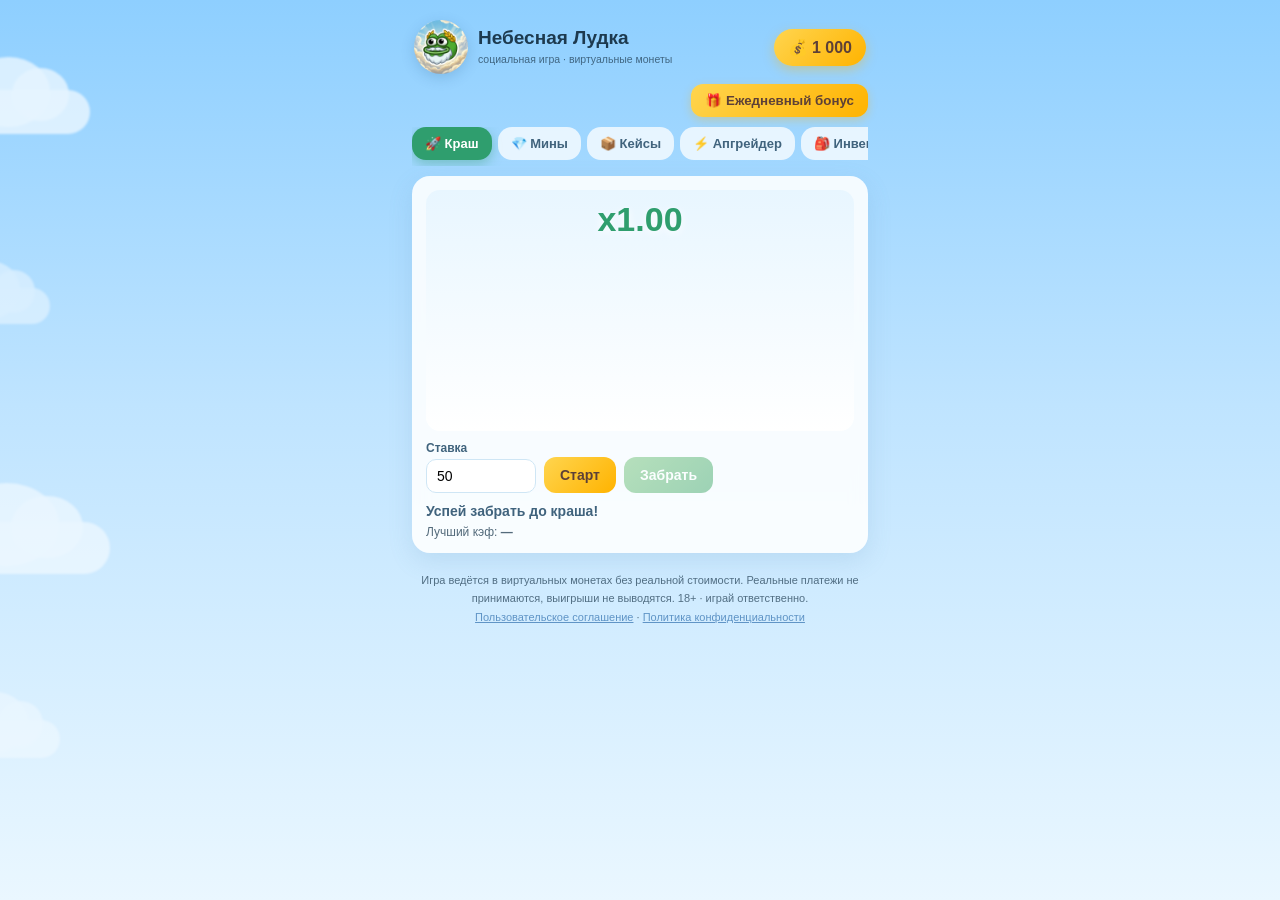
<file: index.html>
<!DOCTYPE html>
<html lang="ru">
<head>
<meta charset="UTF-8"/>
<meta name="viewport" content="width=device-width, initial-scale=1, maximum-scale=1, user-scalable=no"/>
<title>Небесная Лудка ☁️</title>
<script src="https://telegram.org/js/telegram-web-app.js"></script>
<link rel="stylesheet" href="style.css"/>
</head>
<body>
<div class="sky" aria-hidden="true">
  <div class="cloud c1"></div>
  <div class="cloud c2"></div>
  <div class="cloud c3"></div>
  <div class="cloud c4"></div>
</div>

<div class="app">
  <header>
    <div class="brand">
      <img src="mascot.png" alt="маскот" class="logo"/>
      <div>
        <h1>Небесная Лудка</h1>
        <span class="sub">социальная игра · виртуальные монеты</span>
      </div>
    </div>
    <div class="balance-chip" id="balance">💰 0</div>
  </header>

  <div class="bonus-bar">
    <button id="btn-bonus" class="btn-gold">🎁 Ежедневный бонус</button>
  </div>

  <nav class="tabs">
    <button class="tab active" data-tab="crash">🚀 Краш</button>
    <button class="tab" data-tab="mines">💎 Мины</button>
    <button class="tab" data-tab="cases">📦 Кейсы</button>
    <button class="tab" data-tab="upgrade">⚡ Апгрейдер</button>
    <button class="tab" data-tab="inv">🎒 Инвентарь</button>
    <button class="tab" data-tab="top">🏆 Топ</button>
  </nav>

  <main>
    <!-- КРАШ -->
    <section id="tab-crash" class="panel active">
      <div class="card">
        <div class="crash-stage">
          <canvas id="crash-canvas" width="640" height="360"></canvas>
          <div class="crash-mult" id="crash-mult">x1.00</div>
        </div>
        <div class="row">
          <label>Ставка
            <input type="number" id="crash-bet" value="50" min="1" max="100000"/>
          </label>
          <button id="btn-crash-start" class="btn gold">Старт</button>
          <button id="btn-crash-cash" class="btn green" disabled>Забрать</button>
        </div>
        <p class="hint" id="crash-hint">Успей забрать до краша!</p>
        <p class="stat">Лучший кэф: <b id="crash-best">—</b></p>
      </div>
    </section>

    <!-- МИНЫ -->
    <section id="tab-mines" class="panel">
      <div class="card">
        <div class="row">
          <label>Ставка
            <input type="number" id="mines-bet" value="50" min="1"/>
          </label>
          <label>Мины
            <select id="mines-count">
              <option value="3">3</option>
              <option value="5" selected>5</option>
              <option value="10">10</option>
            </select>
          </label>
          <button id="btn-mines-start" class="btn gold">Старт</button>
          <button id="btn-mines-cash" class="btn green" disabled>Забрать</button>
        </div>
        <div class="grid5" id="mines-grid"></div>
        <p class="hint" id="mines-hint">Кэф: x1.00 · Открывай безопасные клетки</p>
      </div>
    </section>

    <!-- КЕЙСЫ -->
    <section id="tab-cases" class="panel">
      <div class="cases" id="cases-list"></div>
      <p class="stat" style="margin-top:10px;">Подарки из кейсов попадают в инвентарь и их можно продать или апгрейдить.</p>
    </section>

    <!-- АПГРЕЙДЕР -->
    <section id="tab-upgrade" class="panel">
      <div class="card">
        <p class="card-title">⚡ Апгрейдер</p>
        <p class="stat">Обменяй свой подарок на более дорогой. Шанс зависит от соотношения стоимости.</p>
        <div class="up-line">
          <label>Твой подарок
            <select id="up-mine"></select>
          </label>
          <label>Хочу получить
            <select id="up-target"></select>
          </label>
        </div>
        <div class="up-chance" id="up-chance">Шанс: —</div>
        <button id="btn-upgrade" class="btn gold">Апгрейднуть</button>
      </div>
    </section>

    <!-- ИНВЕНТАРЬ -->
    <section id="tab-inv" class="panel">
      <div class="card">
        <p class="card-title">🎒 Инвентарь</p>
        <div class="inv-grid" id="inv-grid"></div>
        <p class="stat" id="inv-total"></p>
      </div>
    </section>

    <!-- ТОП -->
    <section id="tab-top" class="panel">
      <div class="card">
        <p class="card-title">🏆 Небесный топ</p>
        <ol class="top-list" id="top-list"></ol>
      </div>
    </section>
  </main>

  <footer>
    <p>Игра ведётся в виртуальных монетах без реальной стоимости. Реальные платежи не принимаются, выигрыши не выводятся. 18+ · играй ответственно.</p>
    <p><a href="terms.html">Пользовательское соглашение</a> · <a href="privacy.html">Политика конфиденциальности</a></p>
  </footer>
</div>

<!-- МОДАЛКА -->
<div id="modal" class="modal hidden">
  <div class="modal-card">
    <div class="modal-title" id="modal-title"></div>
    <div id="modal-body"></div>
    <button class="btn close" id="modal-close">Ок</button>
  </div>
</div>

<div id="toast" class="toast"></div>
<script src="script.js"></script>
</body>
</html>
</file>
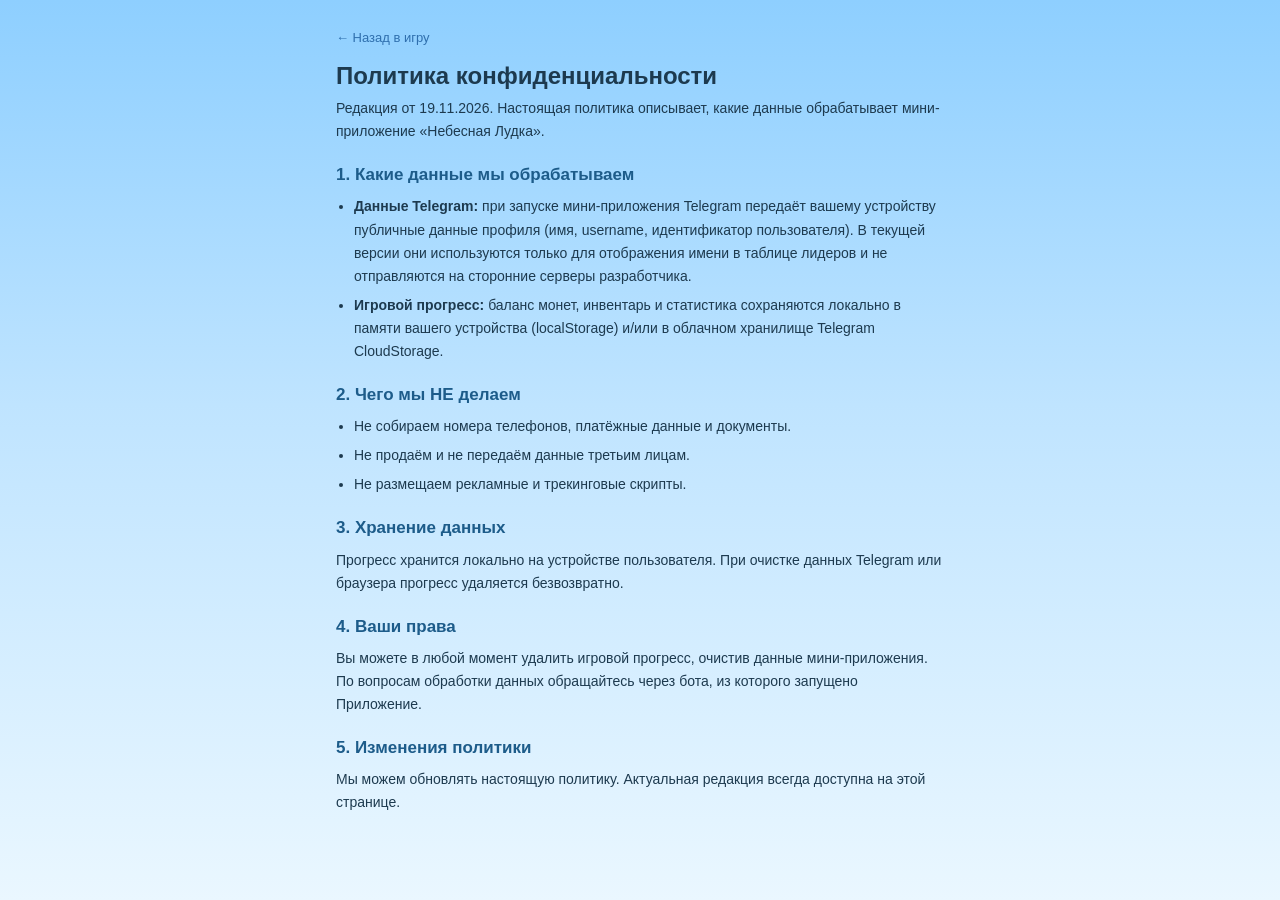
<file: privacy.html>
<!DOCTYPE html>
<html lang="ru">
<head>
<meta charset="UTF-8"/>
<meta name="viewport" content="width=device-width, initial-scale=1"/>
<title>Политика конфиденциальности — Небесная Лудка</title>
<link rel="stylesheet" href="style.css"/>
</head>
<body>
<div class="doc-body">
<a class="doc-back" href="index.html">← Назад в игру</a>
<h1>Политика конфиденциальности</h1>
<p>Редакция от 19.11.2026. Настоящая политика описывает, какие данные обрабатывает мини-приложение «Небесная Лудка».</p>

<h2>1. Какие данные мы обрабатываем</h2>
<ul>
<li><b>Данные Telegram:</b> при запуске мини-приложения Telegram передаёт вашему устройству публичные данные профиля (имя, username, идентификатор пользователя). В текущей версии они используются только для отображения имени в таблице лидеров и не отправляются на сторонние серверы разработчика.</li>
<li><b>Игровой прогресс:</b> баланс монет, инвентарь и статистика сохраняются локально в памяти вашего устройства (localStorage) и/или в облачном хранилище Telegram CloudStorage.</li>
</ul>

<h2>2. Чего мы НЕ делаем</h2>
<ul>
<li>Не собираем номера телефонов, платёжные данные и документы.</li>
<li>Не продаём и не передаём данные третьим лицам.</li>
<li>Не размещаем рекламные и трекинговые скрипты.</li>
</ul>

<h2>3. Хранение данных</h2>
<p>Прогресс хранится локально на устройстве пользователя. При очистке данных Telegram или браузера прогресс удаляется безвозвратно.</p>

<h2>4. Ваши права</h2>
<p>Вы можете в любой момент удалить игровой прогресс, очистив данные мини-приложения. По вопросам обработки данных обращайтесь через бота, из которого запущено Приложение.</p>

<h2>5. Изменения политики</h2>
<p>Мы можем обновлять настоящую политику. Актуальная редакция всегда доступна на этой странице.</p>
</div>
</body>
</html>
</file>
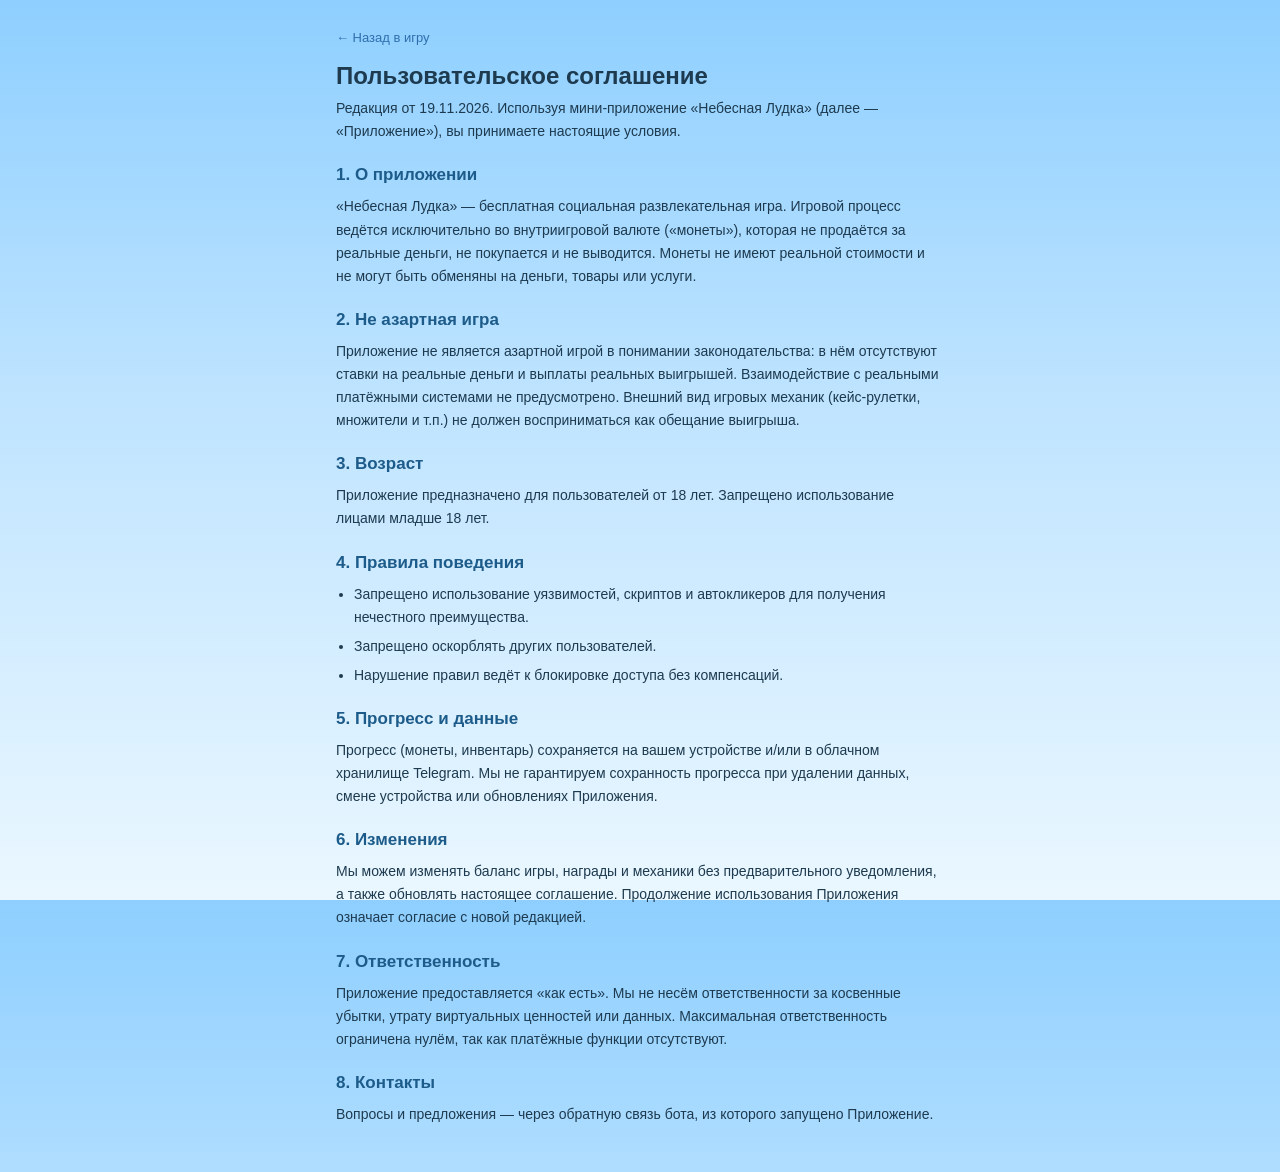
<file: terms.html>
<!DOCTYPE html>
<html lang="ru">
<head>
<meta charset="UTF-8"/>
<meta name="viewport" content="width=device-width, initial-scale=1"/>
<title>Пользовательское соглашение — Небесная Лудка</title>
<link rel="stylesheet" href="style.css"/>
</head>
<body>
<div class="doc-body">
<a class="doc-back" href="index.html">← Назад в игру</a>
<h1>Пользовательское соглашение</h1>
<p>Редакция от 19.11.2026. Используя мини-приложение «Небесная Лудка» (далее — «Приложение»), вы принимаете настоящие условия.</p>

<h2>1. О приложении</h2>
<p>«Небесная Лудка» — бесплатная социальная развлекательная игра. Игровой процесс ведётся исключительно во внутриигровой валюте («монеты»), которая не продаётся за реальные деньги, не покупается и не выводится. Монеты не имеют реальной стоимости и не могут быть обменяны на деньги, товары или услуги.</p>

<h2>2. Не азартная игра</h2>
<p>Приложение не является азартной игрой в понимании законодательства: в нём отсутствуют ставки на реальные деньги и выплаты реальных выигрышей. Взаимодействие с реальными платёжными системами не предусмотрено. Внешний вид игровых механик (кейс-рулетки, множители и т.п.) не должен восприниматься как обещание выигрыша.</p>

<h2>3. Возраст</h2>
<p>Приложение предназначено для пользователей от 18 лет. Запрещено использование лицами младше 18 лет.</p>

<h2>4. Правила поведения</h2>
<ul>
<li>Запрещено использование уязвимостей, скриптов и автокликеров для получения нечестного преимущества.</li>
<li>Запрещено оскорблять других пользователей.</li>
<li>Нарушение правил ведёт к блокировке доступа без компенсаций.</li>
</ul>

<h2>5. Прогресс и данные</h2>
<p>Прогресс (монеты, инвентарь) сохраняется на вашем устройстве и/или в облачном хранилище Telegram. Мы не гарантируем сохранность прогресса при удалении данных, смене устройства или обновлениях Приложения.</p>

<h2>6. Изменения</h2>
<p>Мы можем изменять баланс игры, награды и механики без предварительного уведомления, а также обновлять настоящее соглашение. Продолжение использования Приложения означает согласие с новой редакцией.</p>

<h2>7. Ответственность</h2>
<p>Приложение предоставляется «как есть». Мы не несём ответственности за косвенные убытки, утрату виртуальных ценностей или данных. Максимальная ответственность ограничена нулём, так как платёжные функции отсутствуют.</p>

<h2>8. Контакты</h2>
<p>Вопросы и предложения — через обратную связь бота, из которого запущено Приложение.</p>
</div>
</body>
</html>
</file>
<file: style.css>
* { box-sizing: border-box; margin: 0; padding: 0; }
html, body { height: 100%; }
body {
  font-family: -apple-system, "Segoe UI", Roboto, Arial, sans-serif;
  background: linear-gradient(180deg, #8ecfff 0%, #bfe4ff 45%, #eaf7ff 100%);
  color: #1d3a4f;
  min-height: 100vh;
  overflow-x: hidden;
}
.sky { position: fixed; inset: 0; pointer-events: none; z-index: 0; }
.cloud { position: absolute; background: rgba(255,255,255,.85); border-radius: 60px; filter: blur(1px); opacity: .75; }
.cloud::before, .cloud::after { content: ""; position: absolute; background: inherit; border-radius: 50%; }
.cloud::before { width: 55%; height: 160%; left: 18%; top: -75%; }
.cloud::after  { width: 38%; height: 120%; right: 14%; top: -50%; }
.c1 { width: 150px; height: 44px; top: 10%; left: -60px; animation: drift 55s linear infinite; }
.c2 { width: 110px; height: 36px; top: 32%; left: -60px; animation: drift 75s linear infinite; animation-delay: -20s; opacity: .5; }
.c3 { width: 190px; height: 52px; top: 58%; left: -80px; animation: drift 90s linear infinite; animation-delay: -50s; opacity: .6; }
.c4 { width: 120px; height: 38px; top: 80%; left: -60px; animation: drift 65s linear infinite; animation-delay: -10s; opacity: .4; }
@keyframes drift { from { transform: translateX(-10vw); } to { transform: translateX(115vw); } }

.app { position: relative; z-index: 1; max-width: 480px; margin: 0 auto; padding: 12px 12px 28px; }
header { display: flex; align-items: center; justify-content: space-between; gap: 10px; padding: 8px 2px; }
.brand { display: flex; align-items: center; gap: 10px; }
.logo { width: 54px; height: 54px; border-radius: 50%; background: #fff; box-shadow: 0 4px 14px rgba(30,80,120,.18); }
h1 { font-size: 19px; line-height: 1.2; }
.sub { font-size: 10.5px; opacity: .7; }
.balance-chip { background: linear-gradient(135deg, #ffd54f, #ffb300); color: #5d4037; font-weight: 800; padding: 9px 14px; border-radius: 22px; box-shadow: 0 4px 12px rgba(255,179,0,.35); white-space: nowrap; }
.bonus-bar { margin: 2px 0 10px; text-align: right; }
.btn-gold { background: linear-gradient(135deg, #ffd54f, #ffb300); border: none; padding: 9px 14px; border-radius: 12px; font-weight: 700; cursor: pointer; color: #5d4037; box-shadow: 0 3px 10px rgba(255,179,0,.3); }
.btn-gold:disabled { opacity: .45; cursor: default; }

.tabs { display: flex; gap: 6px; overflow-x: auto; padding-bottom: 6px; scrollbar-width: none; }
.tabs::-webkit-scrollbar { display: none; }
.tab { flex: 0 0 auto; border: none; background: rgba(255,255,255,.75); padding: 9px 13px; border-radius: 14px; font-weight: 600; cursor: pointer; color: #40637d; font-size: 13px; }
.tab.active { background: #2f9e6e; color: #fff; box-shadow: 0 4px 12px rgba(47,158,110,.4); }

.panel { display: none; margin-top: 10px; animation: fade .25s ease; }
.panel.active { display: block; }
@keyframes fade { from { opacity: 0; transform: translateY(6px); } to { opacity: 1; transform: none; } }

.card { background: rgba(255,255,255,.88); backdrop-filter: blur(8px); border-radius: 18px; padding: 14px; box-shadow: 0 8px 24px rgba(96,140,180,.16); }
.card-title { font-weight: 800; font-size: 16px; margin-bottom: 4px; }
.row { display: flex; gap: 8px; align-items: flex-end; flex-wrap: wrap; margin-top: 10px; }
.row label { font-size: 12px; display: flex; flex-direction: column; gap: 4px; font-weight: 600; color: #40637d; }
input, select { border: 1px solid #cfe6f5; border-radius: 10px; padding: 8px 10px; font-size: 14px; background: #fff; width: 110px; outline: none; }
input:focus, select:focus { border-color: #2f9e6e; }
.btn { border: none; padding: 10px 16px; border-radius: 12px; font-weight: 700; cursor: pointer; font-size: 14px; }
.btn.gold { background: linear-gradient(135deg, #ffd54f, #ffb300); color: #5d4037; }
.btn.green { background: linear-gradient(135deg, #66bb6a, #2e9e5b); color: #fff; }
.btn:disabled { opacity: .45; cursor: default; }
.hint { margin-top: 10px; font-size: 14px; font-weight: 600; color: #40637d; }
.stat { margin-top: 6px; font-size: 12px; opacity: .75; }

.crash-stage { position: relative; }
#crash-canvas { width: 100%; height: auto; display: block; border-radius: 14px; background: linear-gradient(180deg, #e8f6ff, #ffffff); }
.crash-mult { position: absolute; top: 10px; left: 0; right: 0; text-align: center; font-size: 34px; font-weight: 800; color: #2f9e6e; text-shadow: 0 2px 8px rgba(255,255,255,.9); pointer-events: none; }
.crash-mult.boom { color: #e53935; }
.crash-mult.win { color: #ffb300; }

.grid5 { display: grid; grid-template-columns: repeat(5, 1fr); gap: 6px; margin-top: 12px; }
.grid5 button { aspect-ratio: 1; border: none; border-radius: 10px; background: #eaf6ff; font-size: 20px; cursor: pointer; box-shadow: inset 0 -3px 0 rgba(0,0,0,.06); transition: transform .08s; }
.grid5 button:active { transform: scale(.94); }
.grid5 button.gem { background: #c9f3dd; }
.grid5 button.boom { background: #ffd3c9; }
.grid5 button:disabled { cursor: default; }

.cases { display: grid; gap: 10px; }
.case-card { display: flex; align-items: center; gap: 12px; background: rgba(255,255,255,.88); border-radius: 16px; padding: 12px; box-shadow: 0 6px 18px rgba(96,140,180,.14); }
.case-emoji { font-size: 36px; }
.case-info { flex: 1; }
.case-name { font-weight: 700; }
.case-price { font-size: 12px; opacity: .7; }

.up-line { display: flex; gap: 8px; flex-wrap: wrap; margin-top: 10px; }
.up-line select { width: 170px; }
.up-chance { margin: 12px 0 4px; font-size: 22px; font-weight: 800; color: #2f9e6e; }

.inv-grid { display: grid; grid-template-columns: repeat(2, 1fr); gap: 10px; margin-top: 10px; }
.inv-card { background: rgba(255,255,255,.92); border-radius: 14px; padding: 10px; text-align: center; box-shadow: 0 4px 14px rgba(96,140,180,.12); }
.inv-emoji { font-size: 30px; }
.inv-name { font-weight: 700; font-size: 13px; margin-top: 2px; }
.inv-value { font-size: 12px; opacity: .75; }
.rarity { font-size: 10px; font-weight: 700; padding: 2px 8px; border-radius: 8px; color: #fff; display: inline-block; margin: 4px 0; }
.inv-sell { margin-top: 6px; border: none; background: #eceff1; color: #455a64; border-radius: 9px; padding: 6px 10px; font-size: 12px; font-weight: 700; cursor: pointer; }

.top-list { list-style: none; counter-reset: top; margin-top: 8px; }
.top-list li { display: flex; justify-content: space-between; gap: 8px; padding: 9px 8px; border-bottom: 1px solid rgba(0,0,0,.05); font-size: 14px; }
.top-list li.me { background: #fff8e1; border-radius: 10px; font-weight: 800; }

footer { margin-top: 18px; text-align: center; font-size: 11px; opacity: .7; line-height: 1.7; }
footer a { color: #2f6fae; }

.modal { position: fixed; inset: 0; background: rgba(20,40,60,.55); display: flex; align-items: center; justify-content: center; z-index: 20; padding: 16px; }
.modal.hidden { display: none; }
.modal-card { background: #fff; border-radius: 20px; padding: 18px; max-width: 360px; width: 100%; text-align: center; box-shadow: 0 20px 50px rgba(0,0,0,.3); animation: pop .2s ease; }
@keyframes pop { from { transform: scale(.92); opacity: 0; } to { transform: scale(1); opacity: 1; } }
.modal-title { font-size: 18px; font-weight: 800; margin-bottom: 10px; }
.reward-emoji { font-size: 52px; margin: 6px 0; }
.reward-name { font-weight: 700; }
.btn.close { margin-top: 12px; background: #eceff1; color: #37474f; }

.roulette { position: relative; overflow: hidden; border-radius: 12px; background: #f1f8ff; margin: 12px 0; padding: 8px 0; }
.roulette .marker { position: absolute; left: 50%; top: 0; bottom: 0; width: 2px; background: #ff7043; z-index: 2; }
.strip { display: flex; gap: 6px; will-change: transform; padding-left: 50%; }
.strip .cell { flex: 0 0 64px; height: 72px; background: #fff; border-radius: 12px; display: flex; flex-direction: column; align-items: center; justify-content: center; font-size: 26px; box-shadow: inset 0 -3px 0 rgba(0,0,0,.08); }
.strip .cell span { font-size: 8.5px; text-align: center; line-height: 1.1; padding: 0 2px; }

.toast { position: fixed; left: 50%; bottom: 24px; transform: translateX(-50%) translateY(20px); background: #263238; color: #fff; padding: 10px 18px; border-radius: 14px; font-size: 14px; opacity: 0; pointer-events: none; transition: .25s; z-index: 30; }
.toast.show { opacity: 1; transform: translateX(-50%) translateY(0); }

.doc-body { max-width: 640px; margin: 0 auto; padding: 24px 16px 40px; line-height: 1.65; }
.doc-body h1 { font-size: 24px; margin-bottom: 6px; }
.doc-body h2 { font-size: 17px; margin: 18px 0 6px; color: #1d5c8a; }
.doc-body p, .doc-body li { font-size: 14px; margin-bottom: 6px; }
.doc-body ul { padding-left: 18px; }
.doc-back { display: inline-block; margin-bottom: 14px; color: #2f6fae; text-decoration: none; font-size: 13px; }
</file>
